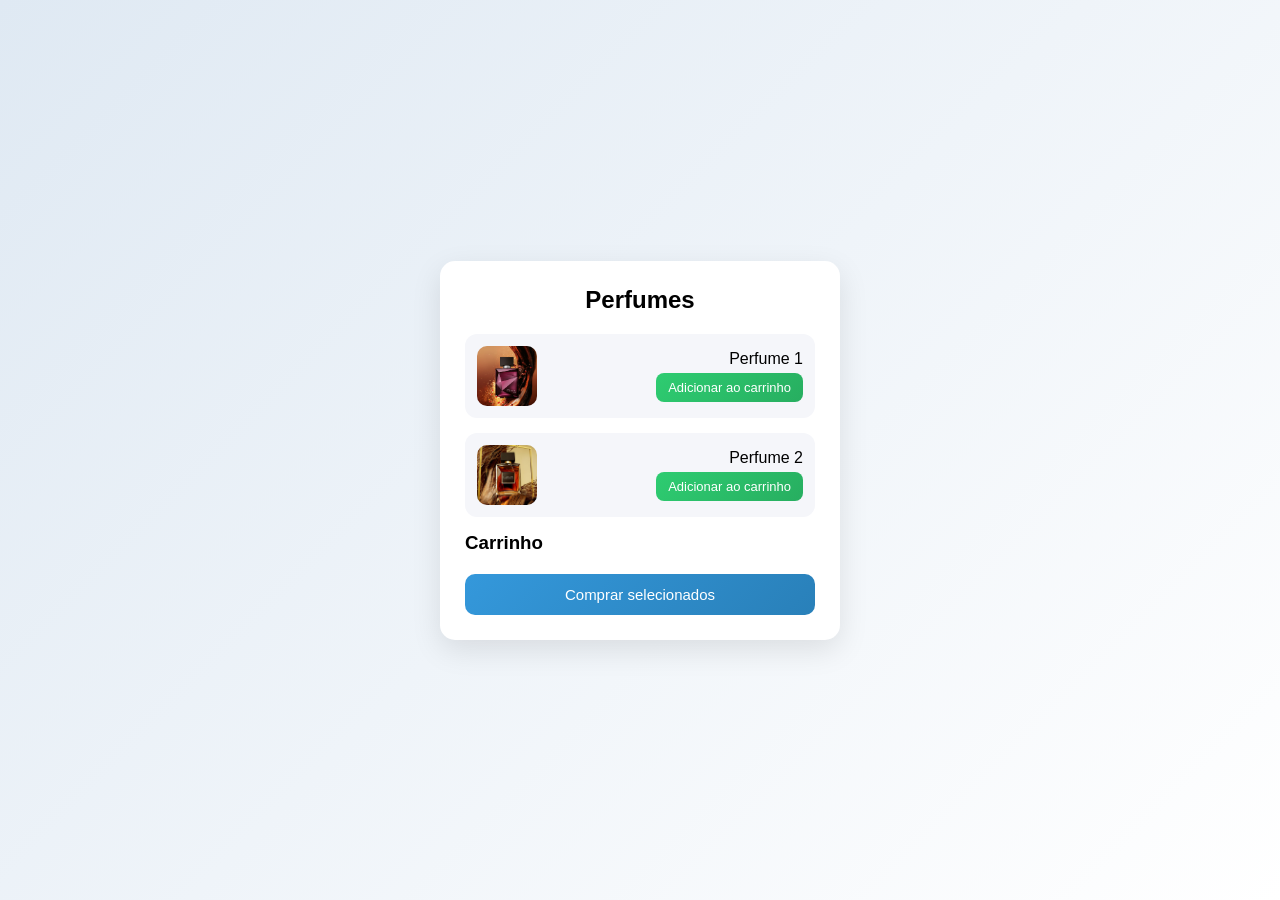
<file: index.html>
<!DOCTYPE html>
<html lang="pt-br">
<head>
    <meta charset="UTF-8">
    <meta name="viewport" content="width=device-width, initial-scale=1.0">
    <title>Perfumaria</title>
    <link rel="stylesheet" href="./src/css/style.css">
</head>

<body>

    <div class="container">
        <h2>Perfumes</h2>

        <!-- PRODUTO 1 -->
        <div class="produto">
            <img src="./src/img/perfume.png" alt="Perfume 1" id="imgPerfume1">
            
            <div class="informacao">
                <span id="tituloPerfume1" class="tituloPerfume">
                    Perfume 1
                </span>

                <button class="adicionarCarrinho">
                    Adicionar ao carrinho
                </button>
            </div>
        </div>

        <!-- PRODUTO 2 -->
        <div class="produto">
            <img src="./src/img/perfume2.png" alt="Perfume 2" id="imgPerfume2">
            
            <div class="informacao">
                <span id="tituloPerfume2" class="tituloPerfume">
                    Perfume 2
                </span>

                <button class="adicionarCarrinho">
                    Adicionar ao carrinho
                </button>
            </div>
        </div>

        <!-- CARRINHO -->
        <div id="carrinho">
            <h3>Carrinho</h3>

            <!-- ITENS VÃO AQUI -->
            <div id="itensCarrinho"></div>

            <button id="comprarPerfumes">
                Comprar selecionados
            </button>
        </div>
    </div>

    <script src="./src/js/script.js"></script>

</body>
</html>
</file>
<file: src/css/style.css>
* {
    padding: 0;
    margin: 0;
}

body {
    font-family: Arial, Helvetica, sans-serif;
    background: linear-gradient(135deg, #dfe9f3, #ffffff);
    display: grid;
    place-items: center;
    min-height: 100vh;
    justify-content: center;
    align-items: center;
    height: 100vh;   
}

.container {
    background: white;
    padding: 25px;
    border-radius: 15px;
    width: 350px;
    box-shadow: 0 10px 30px rgba(0, 0, 0, 0.1);
}

h2 {
    text-align: center;
    margin-bottom: 20px;
}

.produto {
    display: flex;
    align-items: center;
    justify-content: space-between;
    margin-bottom: 15px;
    padding: 12px;
    border-radius: 12px;
    background: #f5f6fa;
    transition: 0.2s;
}


.produto:hover {
    transform: scale(1.02);
}

img {
    max-width: 100%;
    height: auto;
    display: block;
}

.produto  > img {
    width: 60px;
    height: 60px;
    border-radius: 10px;
    object-fit: cover;
    background: #f1f2f6;
    box-shadow: inset 0 0 0 1px rgba(0,0,0,0.03);
}

.informacao {
    display: flex;
    flex-direction: column;
    align-items: flex-end;
    gap: 5px;
}

.adicionarCarrinho {
    background: linear-gradient(135deg, #2ecc71, #27ae60);
    color: white;
    border: none;
    padding: 7px 12px;
    border-radius: 8px;
    cursor: pointer;
    font-size: 13px;
    transition: 0.2s;
}

.adicionarCarrinho:hover {
    background: #27ae60;
    transform: scale(1.05);
}

#comprarPerfumes {
    width: 100%;
    margin-top: 20px;
    padding: 12px;
    background: linear-gradient(135deg, #3498db, #2980b9);
    color: white;
    border: none;
    border-radius: 10px;
    font-size: 15px;
    cursor: pointer;
    transition: 0.2s;
}

#comprarPerfumes:hover {
    background: #2980b9;
    transform: scale(1.02)
}
</file>
